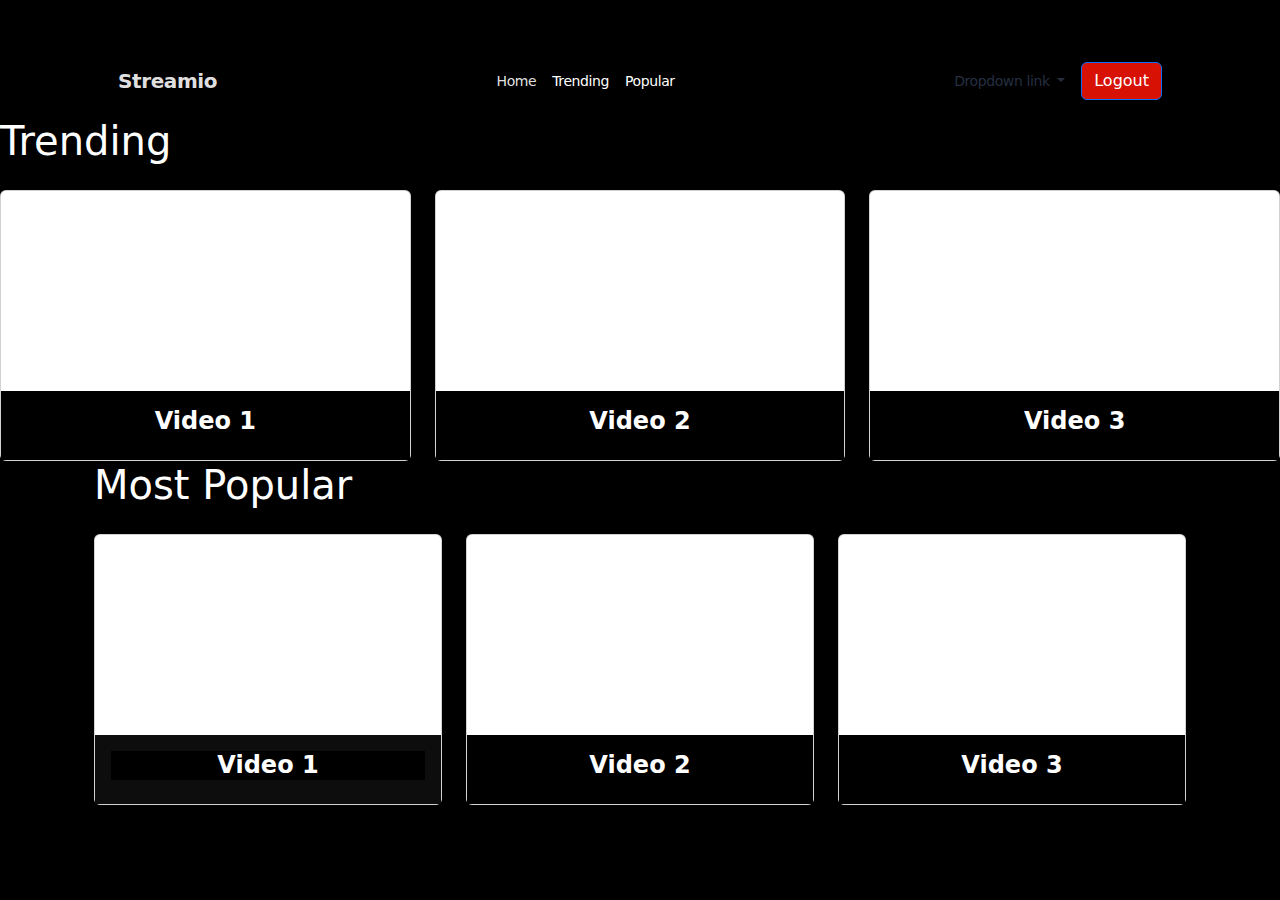
<file: designs/exports/index.html>
<!DOCTYPE html>
<html class="text-dark" lang="en">

<head>
    <meta charset="utf-8">
    <meta name="viewport" content="width=device-width, initial-scale=1.0, shrink-to-fit=no">
    <title>videostream</title>
    <link rel="stylesheet" href="https://cdn.jsdelivr.net/npm/bootstrap@5.1.3/dist/css/bootstrap.min.css">
    <link rel="stylesheet" href="assets/css/styles.min.css">
</head>

<body class="text-dark" style="background: rgb(0,0,0);">
    <main class="page">
        <section class="clean-block about-us">
            <div class="container">
                <div class="block-heading" style="margin-top: 45px;">
                    <h2 class="text-info" style="font-weight: bold;"></h2>
                    <p style="color: rgb(255,255,255);"></p>
                </div>
                <nav class="navbar navbar-light navbar-expand-md py-3" style="background: var(--bs-body-color);border-color: rgb(0,0,0);--bs-light: #ffffff;--bs-light-rgb: 255,255,255;">
                    <div class="container"><a class="navbar-brand d-flex align-items-center" href="#"><span style="font-weight: bold;color: rgba(255,255,255,0.9);background: #000000;">Streamio</span></a><button data-bs-toggle="collapse" class="navbar-toggler" data-bs-target="#navcol-3"><span class="visually-hidden">Toggle navigation</span><span class="navbar-toggler-icon"></span></button>
                        <div class="collapse navbar-collapse" id="navcol-3" style="background: #000000;color: rgb(255,255,255);">
                            <ul class="navbar-nav mx-auto">
                                <li class="nav-item"><a class="nav-link active" href="#" style="color: rgba(255,255,255,0.9);">Home</a></li>
                                <li class="nav-item"><a class="nav-link" href="#" style="color: rgb(255,255,255);">Trending</a></li>
                                <li class="nav-item"><a class="nav-link" href="#" style="color: rgb(255,255,255);">Popular</a></li>
                            </ul>
                            <lxi class="nav-item dropdown">
                                <a class="nav-link dropdown-toggle" href="#" id="navbarDropdownMenuLink" data-toggle="dropdown" aria-haspopup="true" aria-expanded="false">
                                  Dropdown link
                                </a>
                                </lxi>
                            </div><button class="btn btn-primary" type="button" style="background: rgb(215,17,4);">Logout</button>
                        </div>
                    </div>
                </nav>
                <h1 style="margin-bottom: 25px;color: rgb(255,255,255);">Trending</h1>
                <div class="row justify-content-center">
                    <div class="col-sm-12 col-md-6 col-lg-4" style="border-style: none;">
                        <div class="card clean-card text-center"><iframe allowfullscreen="" frameborder="0" src="https://www.youtube-nocookie.com/embed/7aipHynsoLo" style="height: 200px;"></iframe>
                            <div class="card-body info" style="background: #000000;">
                                <h4 class="card-title" style="color: rgb(255,255,255);">Video 1</h4>
                                <p class="card-text"></p>
                            </div>
                        </div>
                    </div>
                    <div class="col-sm-12 col-md-6 col-lg-4" style="border-style: none;">
                        <div class="card clean-card text-center"><iframe allowfullscreen="" frameborder="0" src="https://www.youtube-nocookie.com/embed/gSPlAW44bXQ" style="height: 200px;"></iframe>
                            <div class="card-body info" style="background: #000000;color: rgb(255,255,255);border-color: rgb(0,0,0);">
                                <h4 class="card-title" style="background: #000000;color: rgb(255,255,255);">Video 2</h4>
                                <p class="card-text"></p>
                            </div>
                        </div>
                    </div>
                    <div class="col-sm-12 col-md-6 col-lg-4" style="border-style: none;">
                        <div class="card clean-card text-center"><iframe allowfullscreen="" frameborder="0" src="https://www.youtube-nocookie.com/embed/f1Cx54yr_hE" style="height: 200px;"></iframe>
                            <div class="card-body info" style="color: rgb(255,255,255);background: #000000;border-color: rgb(0,0,0);">
                                <h4 class="card-title" style="color: rgb(255,255,255);">Video 3</h4>
                                <p class="card-text"></p>
                            </div>
                        </div>
                    </div>
                </div>
            </div>
        </section>
        <section class="clean-block about-us"></section>
        <section class="clean-block about-us">
            <div class="container">
                <h1 style="margin-bottom: 25px;color: rgb(255,255,255);">Most Popular</h1>
                <div class="row justify-content-center">
                    <div class="col-sm-12 col-md-6 col-lg-4" style="border-style: none;">
                        <div class="card clean-card text-center"><iframe allowfullscreen="" frameborder="0" src="https://www.youtube-nocookie.com/embed/7aipHynsoLo" style="height: 200px;"></iframe>
                            <div class="card-body info" style="background: #0d0d0d;border-color: rgb(0,0,0);">
                                <h4 class="card-title" style="background: #000000;color: rgb(255,255,255);">Video 1</h4>
                                <p class="card-text"></p>
                            </div>
                        </div>
                    </div>
                    <div class="col-sm-12 col-md-6 col-lg-4" style="border-style: none;">
                        <div class="card clean-card text-center"><iframe allowfullscreen="" frameborder="0" src="https://www.youtube-nocookie.com/embed/gSPlAW44bXQ" style="height: 200px;"></iframe>
                            <div class="card-body info" style="color: rgb(255,255,255);background: #000000;border-color: rgb(0,0,0);">
                                <h4 class="card-title" style="background: #000000;color: rgb(255,255,255);">Video 2</h4>
                                <p class="card-text"></p>
                            </div>
                        </div>
                    </div>
                    <div class="col-sm-12 col-md-6 col-lg-4" style="border-style: none;">
                        <div class="card clean-card text-center"><iframe allowfullscreen="" frameborder="0" src="https://www.youtube-nocookie.com/embed/f1Cx54yr_hE" style="height: 200px;"></iframe>
                            <div class="card-body info" style="background: #000000;">
                                <h4 class="card-title" style="background: #000000;color: rgb(255,255,255);">Video 3</h4>
                                <p class="card-text"></p>
                            </div>
                        </div>
                    </div>
                </div>
            </div>
        </section>
    </main>
    <script src="https://cdn.jsdelivr.net/npm/bootstrap@5.1.3/dist/js/bootstrap.bundle.min.js"></script>
</body>

</html>
</file>
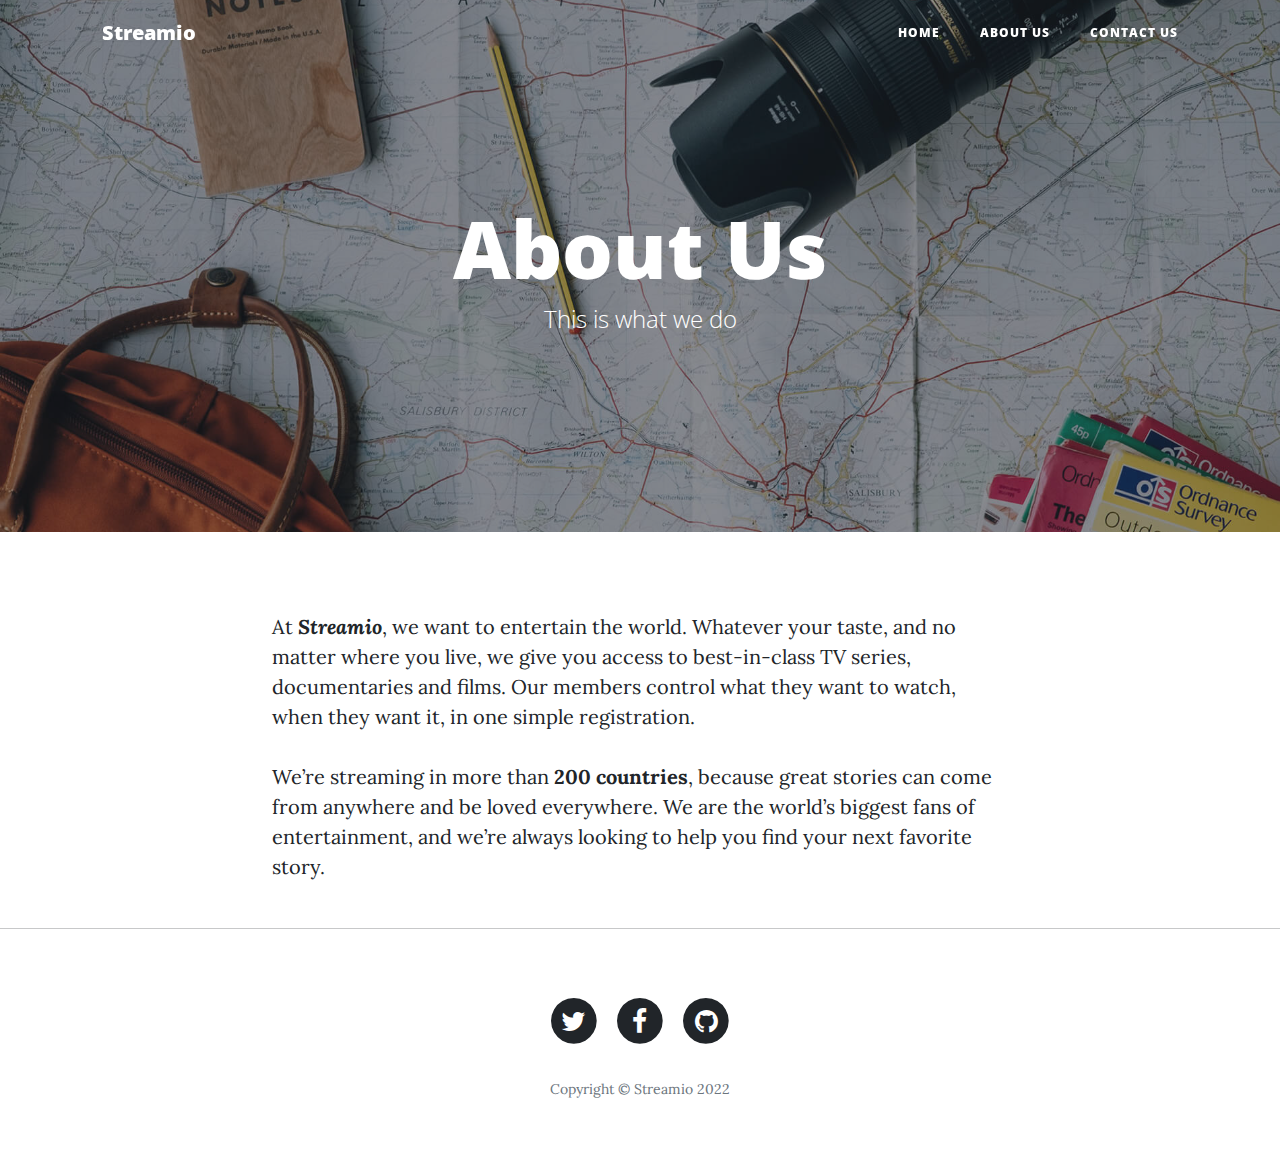
<file: about.html>
<!DOCTYPE html>
<html>

<head>
    <meta charset="utf-8">
    <meta name="viewport" content="width=device-width, initial-scale=1.0, shrink-to-fit=no">
    <title>About us - Brand</title>
    <link rel="stylesheet" href="assets/bootstrap/css/bootstrap.min.css">
    <link rel="stylesheet" href="https://fonts.googleapis.com/css?family=Open+Sans:300italic,400italic,600italic,700italic,800italic,400,300,600,700,800">
    <link rel="stylesheet" href="https://fonts.googleapis.com/css?family=Lora:400,700,400italic,700italic">
    <link rel="stylesheet" href="https://cdnjs.cloudflare.com/ajax/libs/font-awesome/4.7.0/css/font-awesome.min.css">
</head>

<body>
    <nav class="navbar navbar-light navbar-expand-lg fixed-top" id="mainNav">
        <div class="container"><a class="navbar-brand" href="index.html">Streamio</a><button data-bs-toggle="collapse" data-bs-target="#navbarResponsive" class="navbar-toggler" aria-controls="navbarResponsive" aria-expanded="false" aria-label="Toggle navigation"><i class="fa fa-bars"></i></button>
            <div class="collapse navbar-collapse" id="navbarResponsive">
                <ul class="navbar-nav ms-auto">
                    <li class="nav-item"><a class="nav-link" href="index.html">Home</a></li>
                    <li class="nav-item"><a class="nav-link" href="about.html">About Us</a></li>
                    <li class="nav-item"><a class="nav-link" href="contact.html">Contact us</a></li>
                </ul>
            </div>
        </div>
    </nav>
    <header class="masthead" style="background-image:url('assets/img/about-bg.jpg');">
        <div class="overlay"></div>
        <div class="container">
            <div class="row">
                <div class="col-md-10 col-lg-8 mx-auto position-relative">
                    <div class="site-heading">
                        <h1>About Us</h1><span class="subheading">This is what we do</span>
                    </div>
                </div>
            </div>
        </div>
    </header>
    <div class="container">
        <div class="row">
            <div class="col-md-10 col-lg-8 mx-auto">
                <p>At <b><i>Streamio</i></b>, we want to entertain the world. Whatever your taste, and no matter where you live, we give you access to best-in-class TV series, documentaries and films. Our members control what they want to watch, when they want it, in one simple registration.</p>
                <p>We’re streaming in more than <b>200 countries</b>, because great stories can come from anywhere and be loved everywhere. We are the world’s biggest fans of entertainment, and we’re always looking to help you find your next favorite story.</p>
            </div>
        </div>
    </div>
    <hr>
    <footer>
        <div class="container">
            <div class="row">
                <div class="col-md-10 col-lg-8 mx-auto">
                    <ul class="list-inline text-center">
                        <li class="list-inline-item"><span class="fa-stack fa-lg"><i class="fa fa-circle fa-stack-2x"></i><i class="fa fa-twitter fa-stack-1x fa-inverse"></i></span></li>
                        <li class="list-inline-item"><span class="fa-stack fa-lg"><i class="fa fa-circle fa-stack-2x"></i><i class="fa fa-facebook fa-stack-1x fa-inverse"></i></span></li>
                        <li class="list-inline-item"><span class="fa-stack fa-lg"><i class="fa fa-circle fa-stack-2x"></i><i class="fa fa-github fa-stack-1x fa-inverse"></i></span></li>
                    </ul>
                    <p class="text-muted copyright">Copyright&nbsp;©&nbsp;Streamio 2022</p>
                </div>
            </div>
        </div>
    </footer>
    <script src="https://cdn.jsdelivr.net/npm/bootstrap@5.1.3/dist/js/bootstrap.bundle.min.js"></script>
    <script src="assets/js/script.min.js"></script>
</body>

</html>
</file>
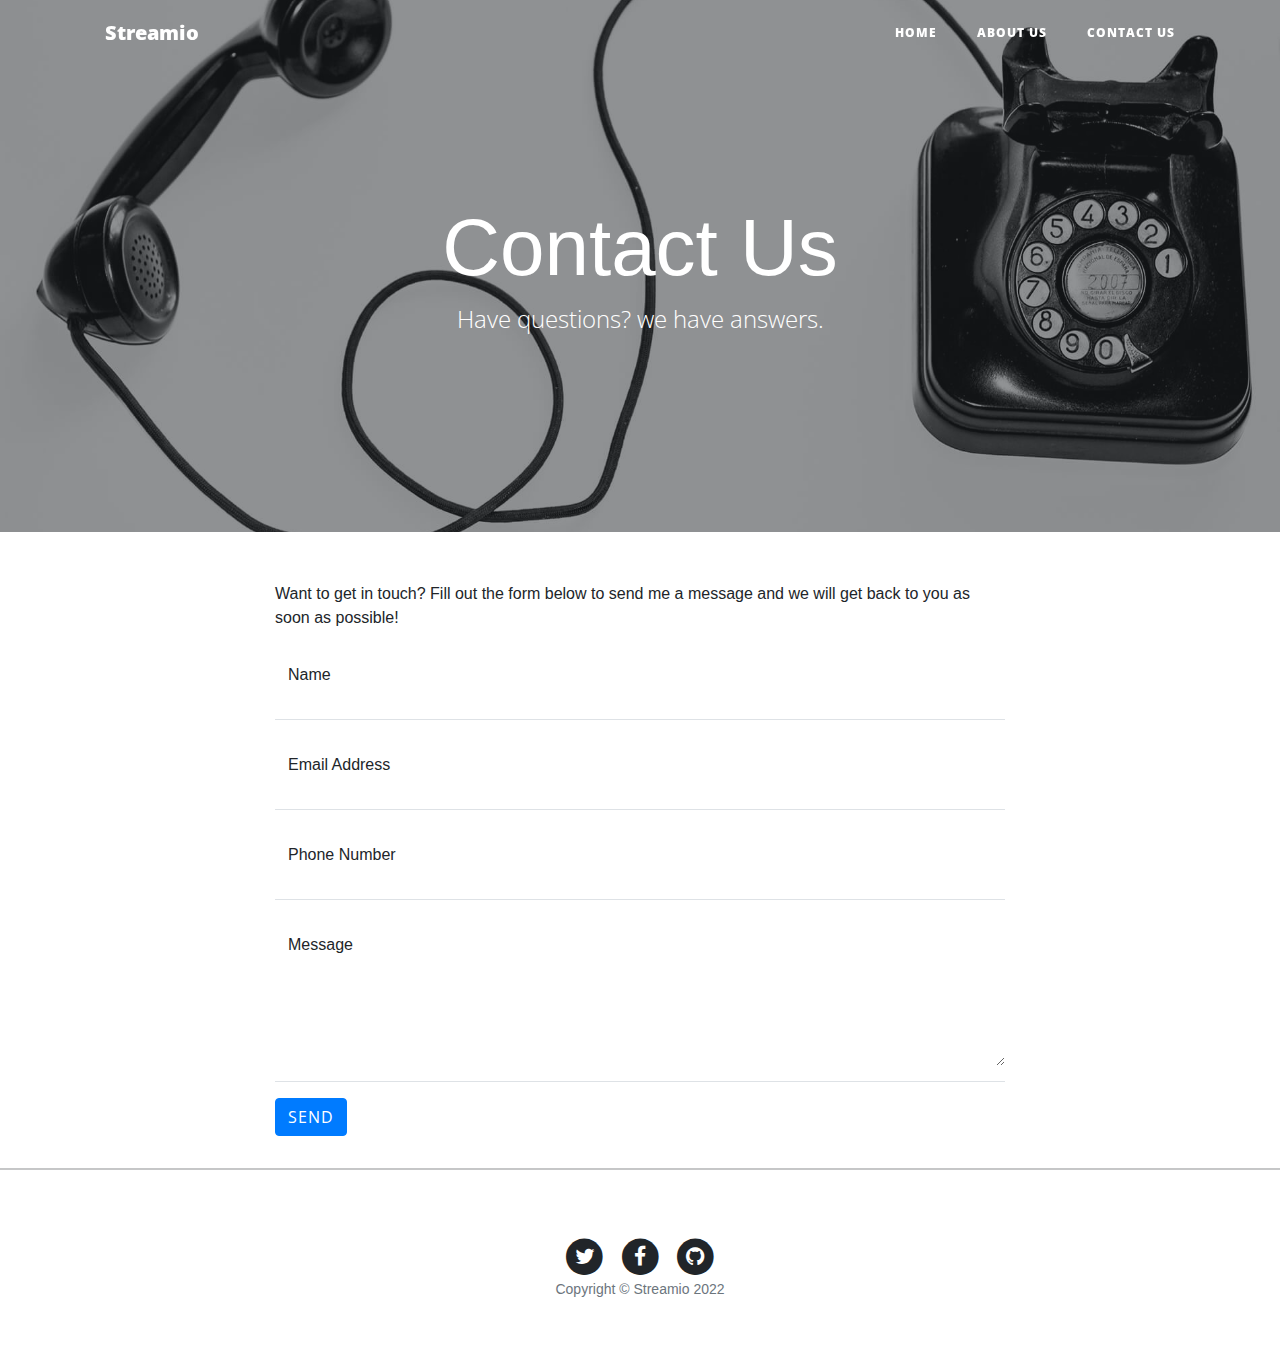
<file: contact.html>
<!DOCTYPE html>
<html>

<head>
    <meta charset="utf-8">
    <meta name="viewport" content="width=device-width, initial-scale=1.0, shrink-to-fit=no">
    <title>Contact us - Brand</title>
    <link rel="stylesheet" href="assets/bootstrap/css/bootstrap.min.css">
    <link rel="stylesheet" href="https://fonts.googleapis.com/css?family=Open+Sans:300italic,400italic,600italic,700italic,800italic,400,300,600,700,800">
    <link rel="stylesheet" href="https://fonts.googleapis.com/css?family=Lora:400,700,400italic,700italic">
    <link rel="stylesheet" href="https://cdnjs.cloudflare.com/ajax/libs/font-awesome/4.7.0/css/font-awesome.min.css">
        <!-- Bootstrap CSS -->
        <link rel="stylesheet" href="https://cdn.jsdelivr.net/npm/bootstrap@4.0.0/dist/css/bootstrap.min.css" integrity="sha384-Gn5384xqQ1aoWXA+058RXPxPg6fy4IWvTNh0E263XmFcJlSAwiGgFAW/dAiS6JXm" crossorigin="anonymous">
</head>

<body>
    <nav class="navbar navbar-light navbar-expand-lg fixed-top" id="mainNav">
        <div class="container"><a class="navbar-brand" href="index.html">Streamio</a><button data-bs-toggle="collapse" data-bs-target="#navbarResponsive" class="navbar-toggler" aria-controls="navbarResponsive" aria-expanded="false" aria-label="Toggle navigation"><i class="fa fa-bars"></i></button>
            <div class="collapse navbar-collapse" id="navbarResponsive">
                <ul class="navbar-nav ms-auto">
                    <li class="nav-item"><a class="nav-link" href="index.html">Home</a></li>
                    <li class="nav-item"><a class="nav-link" href="about.html">About Us</a></li>
                    <li class="nav-item"><a class="nav-link" href="contact.html">Contact us</a></li>
                </ul>
            </div>
        </div>
    </nav>
    <header class="masthead" style="background-image:url('assets/img/contact-bg.jpg');">
        <div class="overlay"></div>
        <div class="container">
            <div class="row">
                <div class="col-md-10 col-lg-8 mx-auto position-relative">
                    <div class="site-heading">
                        <h1>Contact Us</h1><span class="subheading">Have questions? we have answers.</span>
                    </div>
                </div>
            </div>
        </div>
    </header>
    <div class="container">
        <div class="row">
            <div class="col-md-10 col-lg-8 mx-auto">
                <p>Want to get in touch? Fill out the form below to send me a message and we will get back to you as soon as possible!</p>
                <form id="contactForm" name="sentMessage" novalidate="novalidate" action="">
                    <div class="control-group">
                        <div class="form-floating controls mb-3"><input class="form-control" type="text" id="name" required="" placeholder="Name"><label class="form-label" for="name">Name</label><small class="form-text text-danger help-block"></small></div>
                    </div>
                    <div class="control-group">
                        <div class="form-floating controls mb-3"><input class="form-control" type="email" id="email" required="" placeholder="Email Address"><label class="form-label">Email Address</label><small class="form-text text-danger help-block"></small></div>
                    </div>
                    <div class="control-group">
                        <div class="form-floating controls mb-3"><input class="form-control" type="tel" id="phone" required="" placeholder="Phone Number"><label class="form-label">Phone Number</label><small class="form-text text-danger help-block"></small></div>
                    </div>
                    <div class="control-group">
                        <div class="form-floating controls mb-3"><textarea class="form-control" id="message" data-validation-required-message="Please enter a message." required="" placeholder="Message" style="height: 150px;"></textarea><label class="form-label">Message</label><small class="form-text text-danger help-block"></small></div>
                    </div>
                    <div id="success"></div>
                    <div class="mb-3"><button class="btn btn-primary" id="sendMessageButton" type="submit">Send</button></div>
                </form>
            </div>
        </div>
    </div>
    <hr>
    <footer>
        <div class="container">
            <div class="row">
                <div class="col-md-10 col-lg-8 mx-auto">
                    <ul class="list-inline text-center">
                        <li class="list-inline-item"><span class="fa-stack fa-lg"><i class="fa fa-circle fa-stack-2x"></i><i class="fa fa-twitter fa-stack-1x fa-inverse"></i></span></li>
                        <li class="list-inline-item"><span class="fa-stack fa-lg"><i class="fa fa-circle fa-stack-2x"></i><i class="fa fa-facebook fa-stack-1x fa-inverse"></i></span></li>
                        <li class="list-inline-item"><span class="fa-stack fa-lg"><i class="fa fa-circle fa-stack-2x"></i><i class="fa fa-github fa-stack-1x fa-inverse"></i></span></li>
                    </ul>
                    <p class="text-muted copyright">Copyright&nbsp;©&nbsp;Streamio 2022</p>
                </div>
            </div>
        </div>
    </footer>
    <script src="https://cdn.jsdelivr.net/npm/bootstrap@5.1.3/dist/js/bootstrap.bundle.min.js"></script>
    <script src="assets/js/script.min.js"></script>
        <!-- jQuery first, then Popper.js, then Bootstrap JS -->
        <script src="https://code.jquery.com/jquery-3.2.1.slim.min.js" integrity="sha384-KJ3o2DKtIkvYIK3UENzmM7KCkRr/rE9/Qpg6aAZGJwFDMVNA/GpGFF93hXpG5KkN" crossorigin="anonymous"></script>
        <script src="https://cdn.jsdelivr.net/npm/popper.js@1.12.9/dist/umd/popper.min.js" integrity="sha384-ApNbgh9B+Y1QKtv3Rn7W3mgPxhU9K/ScQsAP7hUibX39j7fakFPskvXusvfa0b4Q" crossorigin="anonymous"></script>
        <script src="https://cdn.jsdelivr.net/npm/bootstrap@4.0.0/dist/js/bootstrap.min.js" integrity="sha384-JZR6Spejh4U02d8jOt6vLEHfe/JQGiRRSQQxSfFWpi1MquVdAyjUar5+76PVCmYl" crossorigin="anonymous"></script>
</body>

</html>
</file>
<file: designs/exports/assets/css/styles.min.css>
.bs-icon{--bs-icon-size:.75rem;display:flex;flex-shrink:0;justify-content:center;align-items:center;font-size:var(--bs-icon-size);width:calc(var(--bs-icon-size) * 2);height:calc(var(--bs-icon-size) * 2);color:var(--bs-primary)}.bs-icon-xs{--bs-icon-size:1rem;width:calc(var(--bs-icon-size) * 1.5);height:calc(var(--bs-icon-size) * 1.5)}.bs-icon-sm{--bs-icon-size:1rem}.bs-icon-md{--bs-icon-size:1.5rem}.bs-icon-lg{--bs-icon-size:2rem}.bs-icon-xl{--bs-icon-size:2.5rem}.bs-icon.bs-icon-primary{color:var(--bs-white);background:var(--bs-primary)}.bs-icon.bs-icon-primary-light{color:var(--bs-primary);background:rgba(var(--bs-primary-rgb),.2)}.bs-icon.bs-icon-semi-white{color:var(--bs-primary);background:rgba(255,255,255,.5)}.border-radius-md,.bs-icon.bs-icon-rounded,.input-group{border-radius:.5rem}.bs-icon.bs-icon-circle{border-radius:50%}*,::after,::before{box-sizing:border-box}.h1,.h2,.h3,.h4,.h5,.h6,h1,h2,h3,h4,h5,h6{margin-top:0;margin-bottom:.5rem;font-weight:400;line-height:1.2}ol,ul{padding-left:2rem}dl,ol,ul{margin-top:0;margin-bottom:1rem}a:hover{color:#830866;text-decoration:none}img,svg{vertical-align:middle}button{border-radius:0}button:focus:not(:focus-visible){outline:0}button,input,optgroup,select,textarea{margin:0;font-family:inherit;font-size:inherit;line-height:inherit}button,select{text-transform:none}[type=button],[type=reset],[type=submit],button{-webkit-appearance:button}.cursor-pointer,[type=button]:not(:disabled),[type=reset]:not(:disabled),[type=submit]:not(:disabled),button:not(:disabled){cursor:pointer}.container,.container-fluid,.container-lg,.container-md,.container-sm,.container-xl,.container-xxl{width:100%;padding-right:var(--bs-gutter-x,1.5rem);padding-left:var(--bs-gutter-x,1.5rem);margin-right:auto;margin-left:auto}.form-control{display:block;width:100%;padding:.5rem .75rem;font-size:.875rem;font-weight:400;line-height:1.4rem;color:#495057;background-color:#fff;background-clip:padding-box;border:1px solid #d2d6da;appearance:none;border-radius:.5rem;transition:box-shadow .15s,border-color .15s}.form-control:focus{color:#495057;background-color:#fff;border-color:#e293d3;outline:0;box-shadow:0 0 0 2px #e9aede}.form-control-sm{min-height:unset;padding:.25rem .75rem;font-size:.75rem;border-radius:.5rem}.input-group{position:relative;display:flex;flex-wrap:wrap;align-items:stretch;width:100%}.input-group-text{display:flex;align-items:center;padding:.5rem .75rem;font-size:.875rem;font-weight:400;line-height:1.4rem;color:#252f40;text-align:center;white-space:nowrap;background-color:#fff;border:1px solid #d2d6da;border-radius:.5rem}.collapse:not(.show){display:none}.dropdown,.dropend,.dropstart,.dropup{position:relative}.dropdown-menu{position:absolute;top:100%;z-index:1000;display:none;min-width:11rem;padding:.5rem 0;margin:0;font-size:.875rem;color:#67748e;text-align:left;list-style:none;background-color:#fff;background-clip:padding-box;border:0 solid transparent;border-radius:.5rem}.dropdown-menu-end{--bs-position:end}.dropdown-item{display:block;width:100%;padding:.3rem 1rem;clear:both;font-weight:400;color:#67748e;text-align:inherit;white-space:nowrap;background-color:transparent;border:0}.dropdown-item:focus,.dropdown-item:hover{color:#252f40;background-color:#e9ecef}.dropdown-item.active,.dropdown-item:active{color:#67748e;text-decoration:none;background-color:transparent}.nav-link{display:block;padding:.5rem 1rem;transition:color .15s ease-in-out,background-color .15s ease-in-out,border-color .15s ease-in-out}.navbar{position:relative;display:flex;flex-wrap:wrap;align-items:center;justify-content:space-between;padding-top:.5rem;padding-bottom:.5rem}.navbar>.container,.navbar>.container-fluid,.navbar>.container-lg,.navbar>.container-md,.navbar>.container-sm,.navbar>.container-xl,.navbar>.container-xxl{display:flex;flex-wrap:inherit;align-items:center;justify-content:space-between}.navbar-nav{display:flex;flex-direction:column;padding-left:0;margin-bottom:0;list-style:none}.navbar-nav .nav-link{padding-right:0;padding-left:0}.navbar-nav .dropdown-menu{position:static}.navbar-collapse{flex-basis:100%;flex-grow:1;align-items:center}.navbar-toggler{padding:.25rem .75rem;font-size:1.125rem;line-height:1;background-color:transparent;border:1px solid transparent;border-radius:.5rem;transition:box-shadow .15s ease-in-out}@media (prefers-reduced-motion:reduce){.form-control,.nav-link,.navbar-toggler{transition:none}}.navbar-toggler:hover{text-decoration:none}.navbar-toggler:focus{text-decoration:none;outline:0;box-shadow:0 0 0 .2rem}.navbar-toggler-icon{display:inline-block;width:1.5em;height:1.5em;vertical-align:middle;background-repeat:no-repeat;background-position:center;background-size:100%}@media (min-width:992px){.navbar-expand-lg{flex-wrap:nowrap;justify-content:flex-start}.navbar-expand-lg .navbar-nav{flex-direction:row}.navbar-expand-lg .navbar-nav .dropdown-menu{position:absolute}.navbar-expand-lg .navbar-nav .nav-link{padding-right:.5rem;padding-left:.5rem}.navbar-expand-lg .navbar-collapse{display:flex!important;flex-basis:auto}.navbar-expand-lg .navbar-toggler{display:none}}.h1,.h2,.h3,.h4,.h5,.h6,.navbar-light .navbar-nav .nav-link,.navbar-light .navbar-toggler,h1,h2,h3,h4,h5,h6{color:#252f40}.navbar-light .navbar-nav .nav-link:focus,.navbar-light .navbar-nav .nav-link:hover{color:rgba(37,47,64,.7)}.navbar-light .navbar-toggler-icon{background-image:url([svg])}.breadcrumb{display:flex;flex-wrap:wrap;padding:.5rem 1rem;margin-bottom:1rem;list-style:none;background-color:#e9ecef;border-radius:.5rem}.breadcrumb-item+.breadcrumb-item{padding-left:.5rem}.breadcrumb-item+.breadcrumb-item::before{float:left;padding-right:.5rem;color:#6c757d;content:var(--bs-breadcrumb-divider, "/")}.breadcrumb-item.active{color:#6c757d}.d-flex{display:flex!important}.d-none{display:none!important}.shadow-none{box-shadow:none!important}.flex-column{flex-direction:column!important}.justify-content-end{justify-content:flex-end!important}.justify-content-center{justify-content:center!important}.align-items-center{align-items:center!important}.m-0{margin:0!important}.mx-4{margin-right:1.5rem!important;margin-left:1.5rem!important}.my-auto{margin-top:auto!important;margin-bottom:auto!important}.mt-2{margin-top:.5rem!important}.me-3{margin-right:1rem!important}.me-5{margin-right:3rem!important}.mb-0{margin-bottom:0!important}.mb-1{margin-bottom:.25rem!important}.mb-2{margin-bottom:.5rem!important}.p-0{padding:0!important}.p-2{padding:.5rem!important}.px-0{padding-right:0!important;padding-left:0!important}.px-2{padding-right:.5rem!important;padding-left:.5rem!important}.px-3{padding-right:1rem!important;padding-left:1rem!important}.py-1{padding-top:.25rem!important;padding-bottom:.25rem!important}.py-2{padding-top:.5rem!important;padding-bottom:.5rem!important}.py-3{padding-top:1rem!important;padding-bottom:1rem!important}.pt-1{padding-top:.25rem!important}.pe-2{padding-right:.5rem!important}.pb-0{padding-bottom:0!important}.text-secondary{color:#8392ab!important}.text-dark{color:#252f40!important}.text-body{color:#67748e!important}.bg-transparent{background-color:transparent!important}@media (min-width:768px){.navbar-expand-md{flex-wrap:nowrap;justify-content:flex-start}.navbar-expand-md .navbar-nav{flex-direction:row}.navbar-expand-md .navbar-nav .dropdown-menu{position:absolute}.navbar-expand-md .navbar-nav .nav-link{padding-right:.5rem;padding-left:.5rem}.navbar-expand-md .navbar-collapse{display:flex!important;flex-basis:auto}.navbar-expand-md .navbar-toggler{display:none}.me-md-0{margin-right:0!important}.ms-md-auto{margin-left:auto!important}.pe-md-3{padding-right:1rem!important}}.avatar{color:#fff;display:inline-flex;align-items:center;justify-content:center;font-size:1rem;border-radius:.75rem;height:48px;width:48px;transition:.2s ease-in-out}.avatar-sm{width:36px!important;height:36px!important;font-size:.875rem}.breadcrumb-item{font-size:.875rem}.dropdown .dropdown-menu,.dropup .dropdown-menu{position:absolute;box-shadow:0 8px 26px -4px rgba(20,20,20,.15),0 8px 9px -5px rgba(20,20,20,.06);transition:visibility .25s,opacity .25s,transform .25s;cursor:pointer}.dropdown .dropdown-menu{margin-top:8px!important;display:block;opacity:0;top:0;transform-origin:50% 0;pointer-events:none;transform:perspective(999px) rotateX(-10deg) translateZ(0) translate3d(0,37px,0)!important;-webkit-backface-visibility:hidden;backface-visibility:hidden;will-change:transform,box-shadow}.dropdown .dropdown-menu.dropdown-menu-end{right:0;left:auto}.dropdown .dropdown-menu.dropdown-menu-end:before{right:28px;left:auto}.dropdown .dropdown-menu:before{font-family:FontAwesome;content:"\f0d8";position:absolute;top:0;left:28px;right:auto;font-size:22px;color:#fff;transition:top .35s}.dropdown-item{transition:background-color .3s,color .3s}.input-group,.input-group .input-group-text{transition:box-shadow .15s,border-color .15s}.input-group .form-control:focus{border-left:1px solid #e293d3!important;border-right:1px solid #e293d3!important}.input-group .form-control:not(:first-child){border-left:0;padding-left:0}.input-group .input-group-text{border-right:0}.border-radius-xl{border-radius:1rem}.navbar{box-shadow:0 2px 12px 0 rgba(0,0,0,.16)}.navbar .nav-link{color:#252f40;padding:.5rem 1rem;font-weight:400;font-size:.875rem}.navbar-light{background-color:#000!important}.navbar-light .navbar-toggler{border:none}.navbar-light .navbar-toggler:focus{box-shadow:none}.navbar-toggler .navbar-toggler-icon{background-image:none}@media (max-width:991.98px){.g-sidenav-show .navbar:not(.sidenav).navbar-main .navbar-collapse{display:flex!important;flex-basis:auto}.g-sidenav-show .navbar:not(.sidenav).navbar-main .navbar-nav{flex-direction:row}}html *{-webkit-font-smoothing:antialiased;-moz-osx-font-smoothing:grayscale}.h6,h6{font-size:1rem;line-height:1.625}.p,p{font-weight:400;line-height:1.6;font-size:1rem}.h4,.h5,.h6,h4,h5,h6{font-weight:600}a{text-decoration:none;letter-spacing:-.025rem;color:#000}.text-sm{line-height:1.5;font-size:.875rem!important}.text-xs{line-height:1.25;font-size:.75rem!important}p{margin-top:0;margin-bottom:1rem;line-height:1.625;font-weight:400}.font-weight-normal{font-weight:400!important}.font-weight-bold{font-weight:600!important}.font-weight-bolder{font-weight:700!important}@media (min-width:576px){.d-sm-inline{display:inline!important}.mt-sm-0{margin-top:0!important}.me-sm-1{margin-right:.25rem!important}.me-sm-4{margin-right:1.5rem!important}.me-sm-n4{margin-right:-1.5rem!important}.me-sm-6{margin-right:4rem!important}}.opacity-5{opacity:.5!important}.w-100{width:100%!important}@media (max-width:767.98px){.navbar-collapse{position:relative}.navbar-collapse .navbar-nav{width:100%}.navbar-collapse .navbar-nav .nav-item.dropdown{position:static}.navbar-collapse .navbar-nav .nav-item.dropdown .dropdown-menu{left:0;right:0}}@media (max-width:575.98px){.navbar-nav .nav-item.dropdown .dropdown-menu{left:0;right:auto}}.navbar-main{transition:box-shadow .25s ease-in,background-color .25s ease-in}*,:after,:before{-webkit-box-sizing:border-box;-moz-box-sizing:border-box;box-sizing:border-box}
</file>
